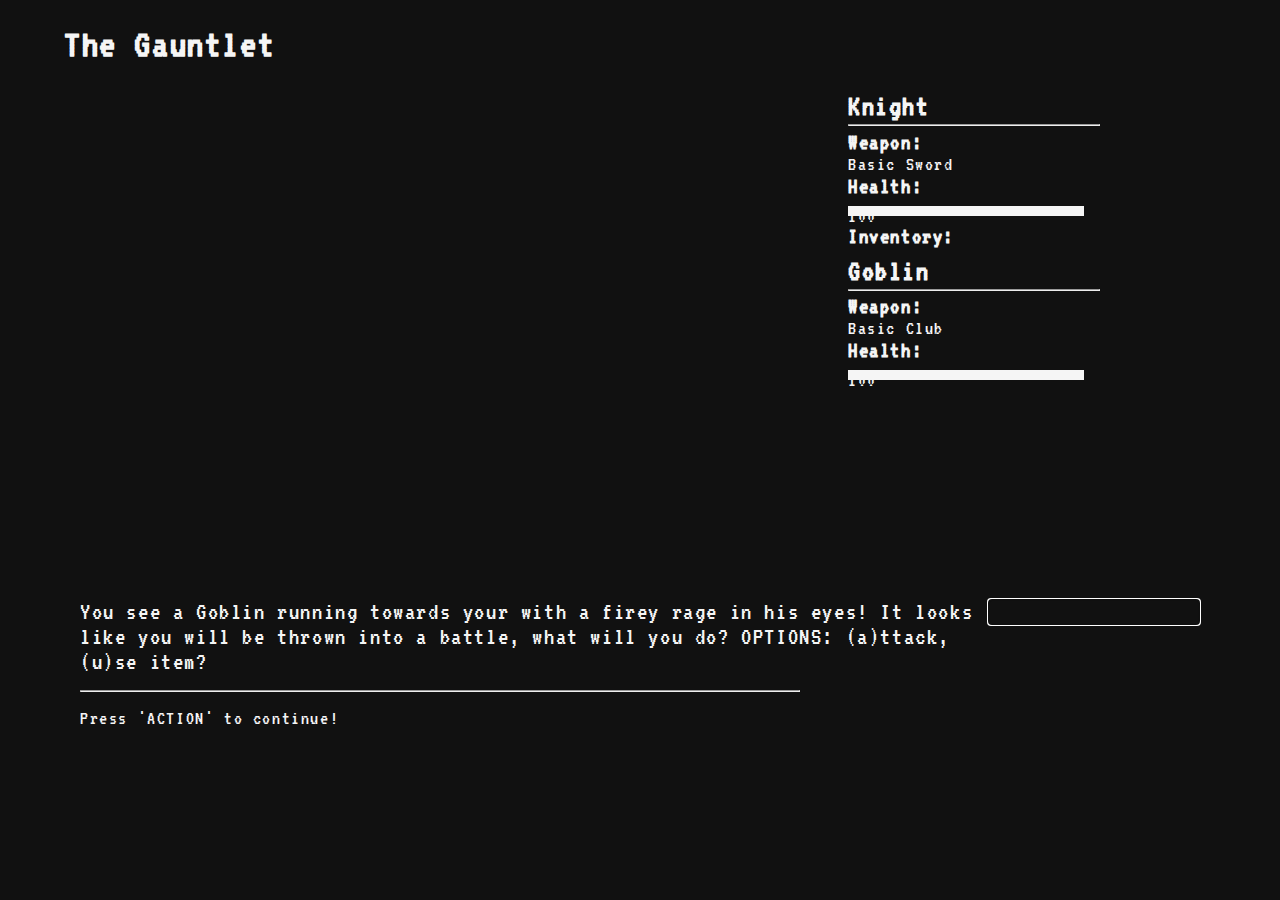
<file: index.html>
<!DOCTYPE html>
<html lang="en">
  <head>
    <meta charset="UTF-8" />
    <meta name="viewport" content="width=device-width, initial-scale=1.0" />
    <link rel="stylesheet" href="../game.css" />
    <title>The Gauntlet ⚔️</title>
  </head>
  <body>
    <main class="main-container">
      <h1>The Gauntlet</h1>
      <div class="display">
        <div class="action-stats">
          <div class="action"></div>
          <div class="stats">
            <div class="player-stats">
              <h2>Knight</h2>
              <hr />
              <h3>Weapon:</h3>
              <p id="weapon"></p>
              <h3>Health:</h3>
              <div id="health"></div>
              <h3>Inventory:</h3>
              <ul id="inventory"></ul>
            </div>
            <div class="enemy-stats">
              <h2 id="enemy-name">Enemy</h2>
              <hr />
              <h3>Weapon:</h3>
              <p id="enemy-weapon"></p>
              <h3>Health:</h3>
              <div id="enemy-health"></div>
            </div>
          </div>
        </div>
        <div class="game-info">
          <div class="text">
            <p id="game-text">Game info and text info go here!</p>
            <hr />
            <p>Press 'ACTION' to continue!</p>
          </div>
          <div class="input">
            <input id="player-input" type="text" />
            <div id="button-div"></div>
          </div>
        </div>
      </div>
    </main>
    <!-- <script src="../js/game.js"></script> -->
    <script src="../js/battle.js"></script>
  </body>
</html>
</file>
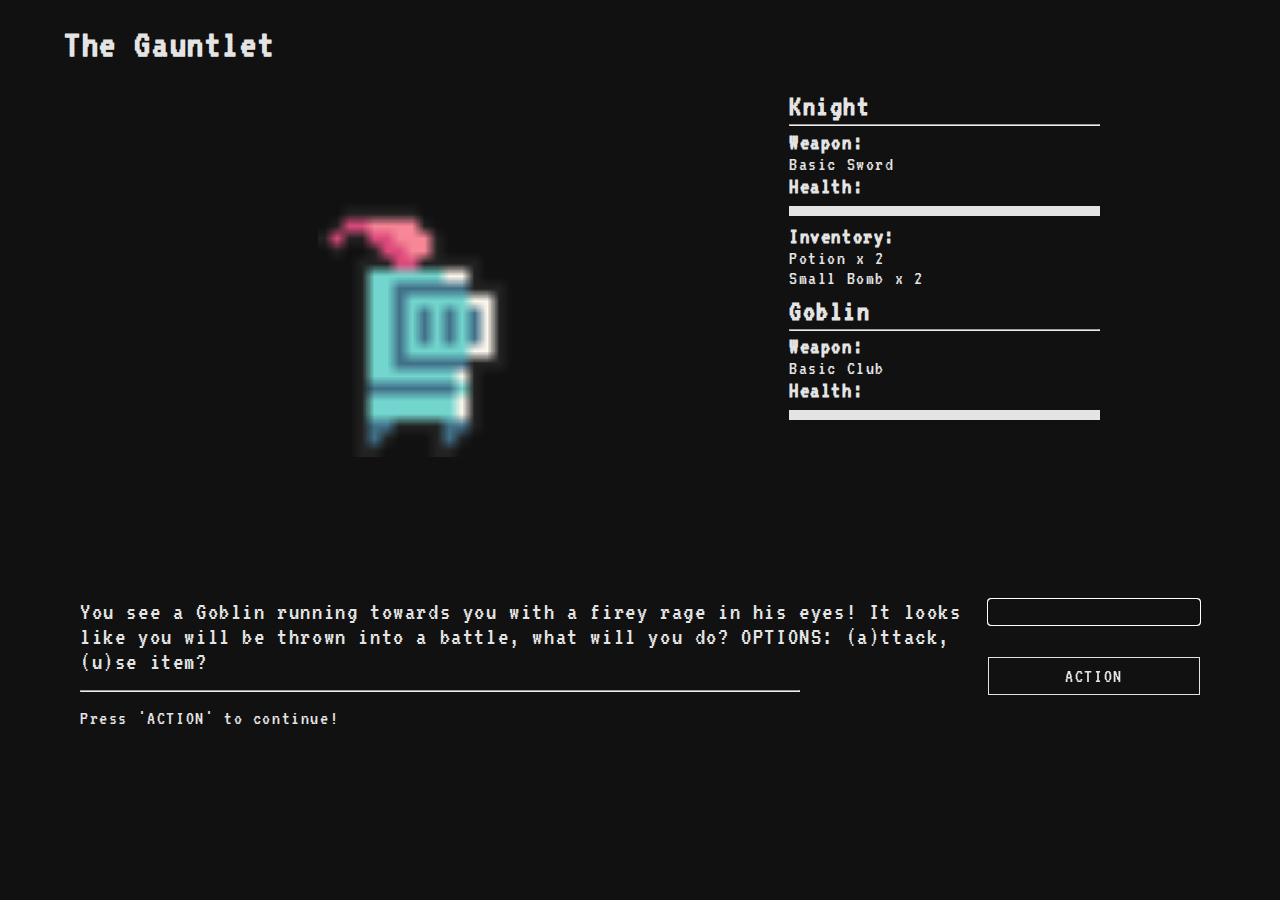
<file: game/game.html>
<!DOCTYPE html>
<html lang="en">
  <head>
    <meta charset="UTF-8" />
    <meta name="viewport" content="width=device-width, initial-scale=1.0" />
    <link rel="stylesheet" href="game.css" />
    <title>The Gauntlet ⚔️</title>
  </head>
  <body>
    <main class="main-container">
      <h1>The Gauntlet</h1>
      <div class="display">
        <div class="action-stats">
          <div class="action">
            <img src="" alt="game image" />
          </div>
          <div class="stats">
            <div class="player-stats">
              <h2>Knight</h2>
              <hr />
              <h3>Weapon:</h3>
              <p id="weapon"></p>
              <h3>Health:</h3>
              <div id="health"></div>
              <h3>Inventory:</h3>
              <ul id="inventory"></ul>
            </div>
            <div class="enemy-stats">
              <h2 id="enemy-name">Enemy</h2>
              <hr />
              <h3>Weapon:</h3>
              <p id="enemy-weapon"></p>
              <h3>Health:</h3>
              <div id="enemy-health"></div>
            </div>
          </div>
        </div>
        <div class="game-info">
          <div class="text">
            <p id="game-text">Game info and text info go here!</p>
            <hr />
            <p>Press 'ACTION' to continue!</p>
          </div>
          <div class="input">
            <input id="player-input" type="text" />
            <div id="button-div"></div>
          </div>
        </div>
      </div>
    </main>
    <!-- <script src="../js/game.js"></script> -->
    <script src="battle.js"></script>
  </body>
</html>
</file>
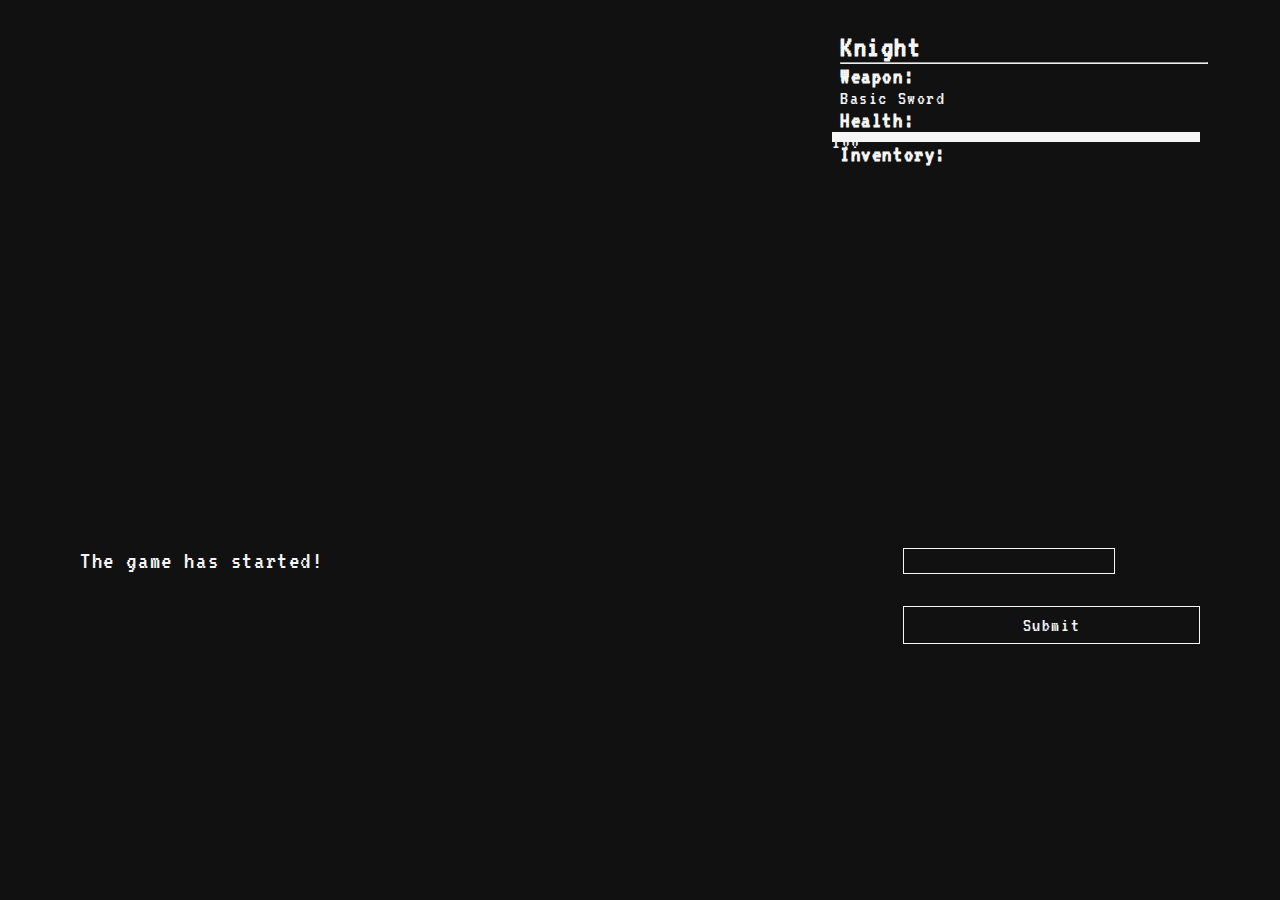
<file: html/game.html>
<!DOCTYPE html>
<html lang="en">
  <head>
    <meta charset="UTF-8" />
    <meta name="viewport" content="width=device-width, initial-scale=1.0" />
    <link rel="stylesheet" href="../game.css" />
    <title>The Gauntlet ⚔️</title>
  </head>
  <body>
    <main class="main-container">
      <div class="display">
        <div class="action-stats">
          <div class="action"></div>
          <div class="stats">
            <h2>Knight</h2>
            <hr />
            <h3>Weapon:</h3>
            <p id="weapon"></p>
            <h3>Health:</h3>
            <p id="health"></p>
            <h3>Inventory:</h3>
            <p id="inventory"></p>
          </div>
        </div>
        <div class="game-info">
          <div class="text">
            <p id="game-text">Game info and text info go here!</p>
          </div>
          <div class="input">
            <input id="player-input" type="text" />
            <button id="input-btn">Submit</button>
          </div>
        </div>
      </div>
    </main>
    <script src="../game.js"></script>
  </body>
</html>
</file>
<file: game.css>
@import url('https://fonts.googleapis.com/css2?family=VT323&display=swap');

* {
  padding: 0;
  margin: 0;
  box-sizing: border-box;
}

body {
  background-color: #111;
  color: whitesmoke;
}

body,
button {
  font-family: 'VT323', monospace;
  font-size: 20px;
  letter-spacing: 1.6px;
}

button:hover {
  cursor: pointer;
}

ul {
  list-style: none;
}

.main-container {
  margin: 1.5rem auto 1rem;
  width: 90vw;
  max-width: 1250px;
}

.display {
  display: flex;
  flex-direction: column;
  margin: 0.7rem auto;
}

.action-stats {
  display: grid;
  grid-template-columns: 4fr 2fr;
}

.action-stats div {
  margin: 0.5rem;
}

.action {
  height: 500px;
}

.stats {
  height: 500px;
}

.game-info {
  margin: 0 0.5rem;
  display: flex;
  flex-direction: row;
  padding: 0.5rem;
}

.game-info .text {
  flex-grow: 1;
  margin-right: 0.5rem;
}

.player-stats,
.enemy-stats {
  padding-right: 100px;
}

.player-stats hr,
.enemy-stats hr {
  margin: 0.2rem 0;
}

.text hr {
  margin: 1rem 0;
  width: 80%;
}

.progress-btn,
button {
  width: 100%;
  background: none;
  color: whitesmoke;
  border: 1px solid whitesmoke;
  font-family: 'VT323', monospace;
  margin-top: 2rem;
  padding: 0.5rem;
}

#health,
#enemy-health {
  background-color: whitesmoke;
  height: 10px;
  position: relative;
  right: 8px;
}

#player-input {
  caret-color: whitesmoke;
  color: whitesmoke;
  background: none;
  font-size: 1.5rem;
  border: 1px whitesmoke solid;
  font-family: 'VT323', monospace;
}

#game-text {
  font-size: 1.6rem;
}

@media only screen and (max-width: 500px) {
  .game-info {
    flex-direction: column;
  }

  #player-input {
    margin-top: 1.5rem;
  }

  #button-div {
    margin-bottom: 1rem;
  }
}
</file>
<file: game/game.css>
@import url('https://fonts.googleapis.com/css2?family=VT323&display=swap');

* {
  padding: 0;
  margin: 0;
  box-sizing: border-box;
}

body {
  background-color: #111;
  color: #e4e4e4;
}

body,
button {
  font-family: 'VT323', monospace;
  font-size: 20px;
  letter-spacing: 1.6px;
}

.title-container {
  display: flex;
  align-items: center;
  justify-content: center;
  margin-top: 15rem;
  flex-direction: column;
}

.large-title {
  font-size: 9rem;
}

.start-btn {
  background: none;
  color: #e4e4e4;
  border: 1px solid #e4e4e4;
  font-family: 'VT323', monospace;
  margin-top: 2rem;
  padding: 0.5rem;
  width: 30%;
  text-align: center;
  text-decoration: none;
}

.start-btn:hover {
  cursor: pointer;
}

button:hover {
  cursor: pointer;
}

ul {
  list-style: none;
}

.main-container {
  margin: 1.5rem auto 1rem;
  width: 90vw;
  max-width: 1250px;
}

.display {
  display: flex;
  flex-direction: column;
  margin: 0.7rem auto;
}

.action-stats {
  display: grid;
  grid-template-columns: 4fr 2.5fr;
}

.action-stats div {
  margin: 0.5rem;
}

.action {
  height: 500px;
  text-align: center;
}

.stats {
  height: 500px;
}

.game-info {
  margin: 0 0.5rem;
  display: flex;
  flex-direction: row;
  padding: 0.5rem;
}

.game-info .text {
  flex-grow: 1;
  margin-right: 0.5rem;
}

.player-stats,
.enemy-stats {
  padding-right: 100px;
}

.player-stats hr,
.enemy-stats hr {
  margin: 0.2rem 0;
}

.text hr {
  margin: 1rem 0;
  width: 80%;
}

.progress-btn,
button {
  width: 100%;
  background: none;
  color: #e4e4e4;
  border: 1px solid #e4e4e4;
  font-family: 'VT323', monospace;
  margin-top: 2rem;
  padding: 0.5rem;
}

#health,
#enemy-health {
  background-color: #e4e4e4;
  height: 10px;
  position: relative;
  right: 8px;
}

#player-input {
  color: #e4e4e4;
  background: none;
  font-size: 1.5rem;
  border: 1px whitesmoke solid;
  font-family: 'VT323', monospace;
}

#game-text {
  font-size: 1.6rem;
}

img {
  width: 200px;
  margin-top: 1.5rem;
}

@media only screen and (max-width: 500px) {
  .game-info {
    flex-direction: column;
  }

  #player-input {
    margin-top: 1.5rem;
  }

  #button-div {
    margin-bottom: 1rem;
  }
}
</file>
